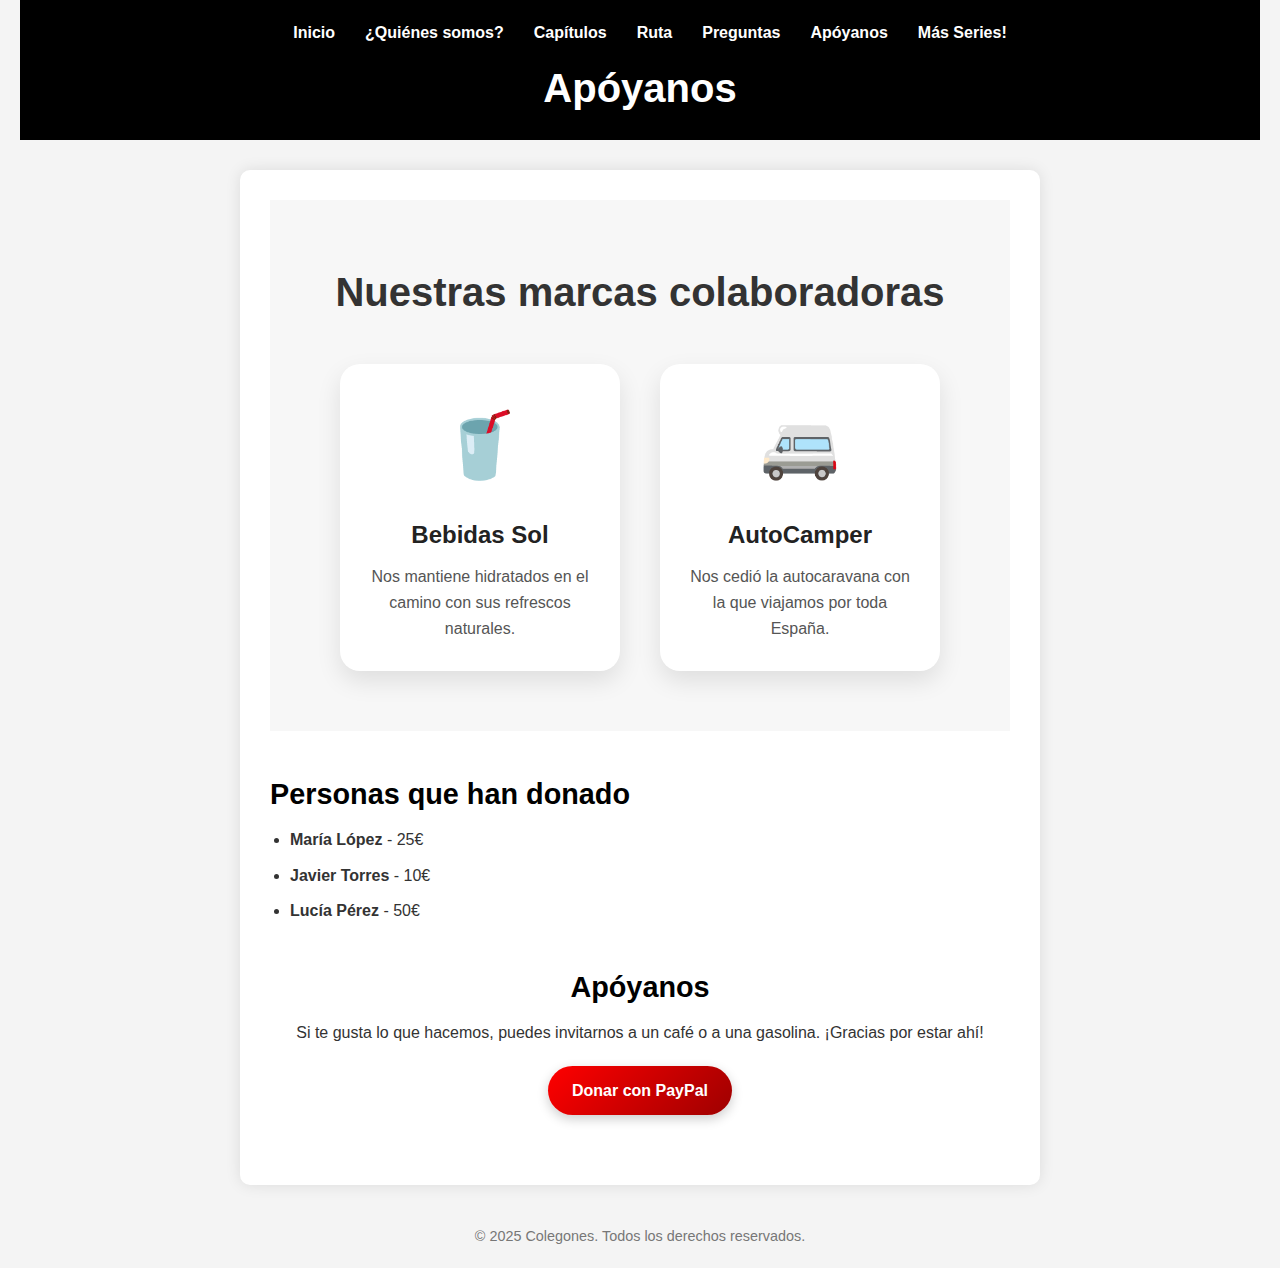
<file: apoyanos.html>
<!DOCTYPE html>
<html lang="es">

<head>
    <meta charset="UTF-8">
    <meta name="viewport" content="width=device-width, initial-scale=1.0">
    <title>Apóyanos</title>
    <link rel="stylesheet" href="styleApoyanos.css">
    <script src="script.js" defer></script>
</head>

<body>
    <header>
        <nav>
            <ul>
                <li><a href="index.html">Inicio</a></li>
                <li><a href="index.html#quienes-somos">¿Quiénes somos?</a></li>
                <li><a href="index.html#videos">Capítulos</a></li>
                <li><a href="index.html#mapa">Ruta</a></li>
                <li><a href="index.html#preguntas">Preguntas</a></li>
                <li><a href="index.html#donaciones">Apóyanos</a></li>
                <li><a href="index.html#otra-serie">Más Series!</a></li>
            </ul>
        </nav>
        <h1>Apóyanos</h1>
    </header>

    <main>
        <section id="marcas" class="seccion-marcas">
            <h2>Nuestras marcas colaboradoras</h2>
            <div class="marcas-grid">
                <div class="marca-card">
                    <div class="logo-marca">🥤</div>
                    <h3>Bebidas Sol</h3>
                    <p>Nos mantiene hidratados en el camino con sus refrescos naturales.</p>
                </div>
                <div class="marca-card">
                    <div class="logo-marca">🚐</div>
                    <h3>AutoCamper</h3>
                    <p>Nos cedió la autocaravana con la que viajamos por toda España.</p>
                </div>
            </div>
        </section>
        

        <section id="donaciones">
            <h2>Personas que han donado</h2>
            <ul>
                <li><strong>María López</strong> - 25€</li>
                <li><strong>Javier Torres</strong> - 10€</li>
                <li><strong>Lucía Pérez</strong> - 50€</li>
            </ul>
        </section>

        <section id="donaciones" class="seccion-donaciones">
            <h2>Apóyanos</h2>
            <p>Si te gusta lo que hacemos, puedes invitarnos a un café o a una gasolina. ¡Gracias por estar ahí!</p>
            <a href="https://paypal.me/colegones" class="boton-donar" target="_blank">Donar con PayPal</a>
        </section>
    </main>

    <footer>
        <p>&copy; 2025 Colegones. Todos los derechos reservados.</p>
    </footer>
</body>

</html>
</file>
<file: styleApoyanos.css>
/* Reset bàsic */
* {
    margin: 0;
    padding: 0;
    box-sizing: border-box;
}

body {
    font-family: 'Segoe UI', Tahoma, Geneva, Verdana, sans-serif;
    line-height: 1.6;
    background-color: #f4f4f4;
    color: #333;
    padding: 0 20px;
}

header {
    background-color: black;
    color: white;
    padding: 20px 0;
    text-align: center;
}

nav ul {
    list-style: none;
    display: flex;
    justify-content: center;
    margin-bottom: 10px;
}

nav ul li {
    margin: 0 15px;
}

nav ul li a {
    color: white;
    text-decoration: none;
    font-weight: bold;
    transition: color 0.3s;
}

nav ul li a:hover {
    color: #00bcd4;
}

h1 {
    font-size: 2.5rem;
    margin-top: 10px;
}

main {
    max-width: 800px;
    margin: 30px auto;
    background: white;
    padding: 30px;
    border-radius: 10px;
    box-shadow: 0 0 15px rgba(0, 0, 0, 0.1);
}

section {
    margin-bottom: 40px;
}

section h2 {
    color: black;
    margin-bottom: 10px;
    font-size: 1.8rem;
}

section p,
section ul {
    font-size: 1rem;
}

ul {
    padding-left: 20px;
}

ul li {
    margin-bottom: 10px;
}

footer {
    text-align: center;
    margin: 40px 0 20px;
    font-size: 0.9rem;
    color: #777;
}

/* Estil per al botó de donar */
.boton-donar {
    display: inline-block;
    background: linear-gradient(135deg, #ff0000, #9e0000);
    color: #fff;
    text-decoration: none;
    font-weight: bold;
    padding: 12px 24px;
    border-radius: 50px;
    box-shadow: 0 4px 12px rgba(0, 0, 0, 0.2);
    transition: transform 0.2s ease, box-shadow 0.2s ease;
    margin-top: 20px;
}

.boton-donar:hover {
    transform: translateY(-3px);
    box-shadow: 0 8px 16px rgba(0, 0, 0, 0.3);
}

.boton-donar:active {
    transform: translateY(-1px);
    box-shadow: 0 4px 8px rgba(0, 0, 0, 0.2);
}

.seccion-donaciones {
    text-align: center;
}
.seccion-marcas {
    padding: 60px 20px;
    background-color: #f7f7f7;
    text-align: center;
}

.seccion-marcas h2 {
    font-size: 2.5rem;
    margin-bottom: 40px;
    color: #333;
}

.marcas-grid {
    display: flex;
    flex-wrap: wrap;
    justify-content: center;
    gap: 40px;
}

.marca-card {
    background-color: white;
    border-radius: 20px;
    padding: 30px;
    width: 280px;
    box-shadow: 0 10px 25px rgba(0, 0, 0, 0.1);
    transition: transform 0.3s ease;
}

.marca-card:hover {
    transform: scale(1.05);
}

.logo-marca {
    font-size: 4rem;
    margin-bottom: 20px;
}

.marca-card h3 {
    font-size: 1.5rem;
    margin-bottom: 10px;
    color: #222;
}

.marca-card p {
    color: #555;
    font-size: 1rem;
}
</file>
